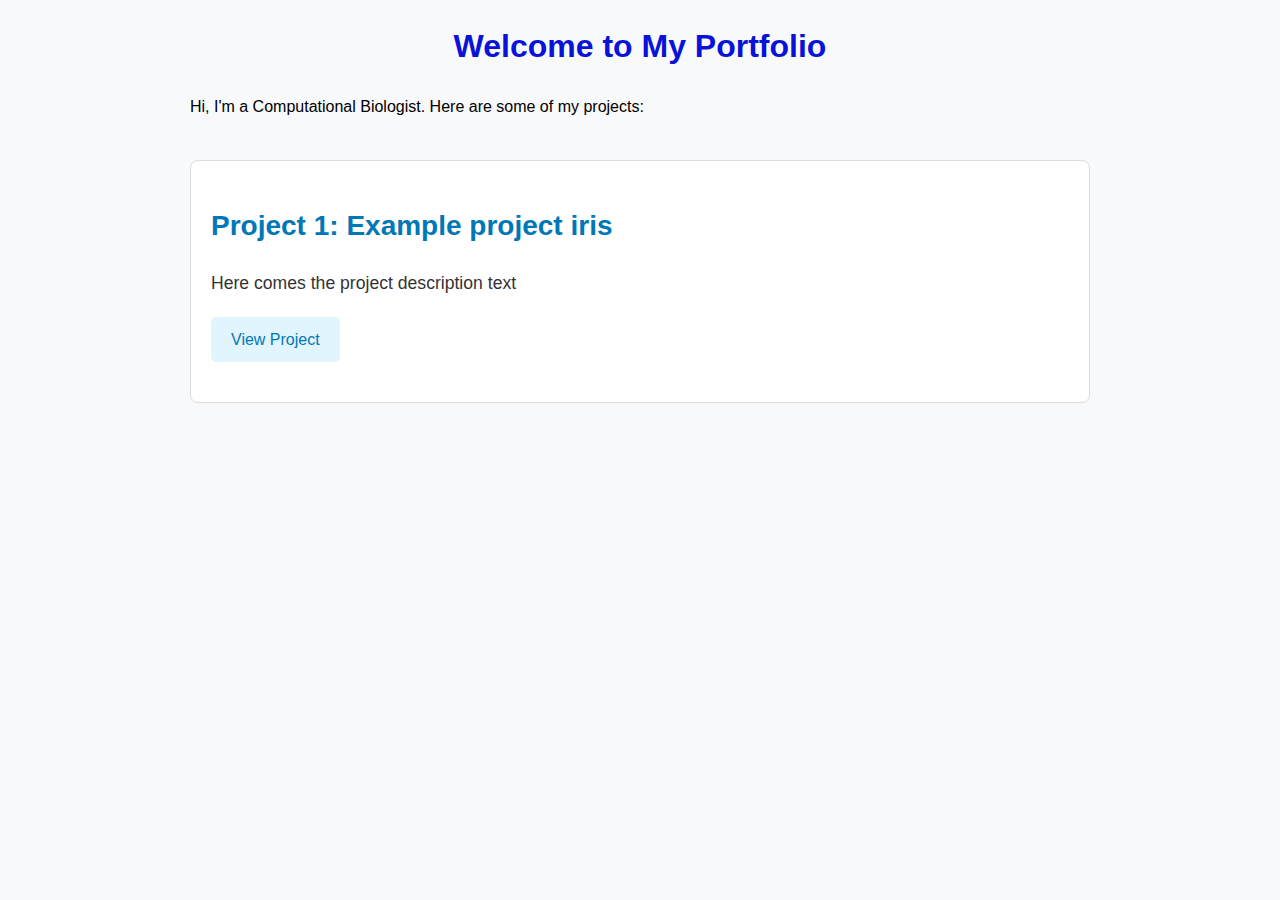
<file: index.html>
<!DOCTYPE html>
<html lang="en">
<head>
    <meta charset="UTF-8">
    <meta name="viewport" content="width=device-width, initial-scale=1.0">
    <title>My Portfolio</title>
    <link href="custom.css" rel="stylesheet" type="text/css" />  <!-- Link to external CSS file -->
</head>
<body>
    <h1>Welcome to My Portfolio</h1>
    <p>Hi, I'm a Computational Biologist. Here are some of my projects:</p>

    <!-- Adding links to portfolio projects -->
    <div class="portfolio-projects">
        <h2>Project 1: Example project iris</h2>
        <p>Here comes the project description text</p>
        <a href="iris_analysis.html" target="_blank">View Project</a> <!-- Link to project.html -->
    </div>
</body>
</html>
</file>
<file: custom.css>
/* Global styles */
body {
    font-family: 'Arial', sans-serif;
    background-color: #f8f9fa;
    max-width: 900px;
    margin: auto;
    line-height: 1.6;
}

h1 {
    color: #0812d8; /* Keep your header color */
    text-align: center;
}

/* Preformatted text block */
pre {
    background: #282c34;
    color: #f8f8f2;
    padding: 10px;
    border-radius: 5px;
}

/* Portfolio styles */
.portfolio-projects {
    margin-top: 40px;  /* Space between projects and main content */
    padding: 20px;
    background-color: #ffffff;  /* White background for the projects section */
    border: 1px solid #ddd;  /* Light border around the portfolio section */
    border-radius: 8px;  /* Rounded corners */
}

.portfolio-projects h2 {
    color: #0077b6;  /* Change project title color */
    font-size: 1.75em;
    margin-bottom: 15px;
}

.portfolio-projects p {
    color: #333;  /* Dark gray text color for descriptions */
    font-size: 1.1em;
    margin-bottom: 20px;
}

.portfolio-projects a {
    display: inline-block;
    color: #0077b6;  /* Link color */
    text-decoration: none;
    padding: 10px 20px;
    background-color: #e1f5fe;  /* Light blue background for the link */
    border-radius: 5px;
    transition: background-color 0.3s ease;  /* Smooth color transition on hover */
}

.portfolio-projects a:hover {
    background-color: #b3e5fc;  /* Darker blue background on hover */
    text-decoration: underline;  /* Underline the link on hover */
}

/* Add some space between the portfolio sections */
.portfolio-projects > h2, .portfolio-projects > p, .portfolio-projects > a {
    margin-bottom: 20px;
}
</file>
